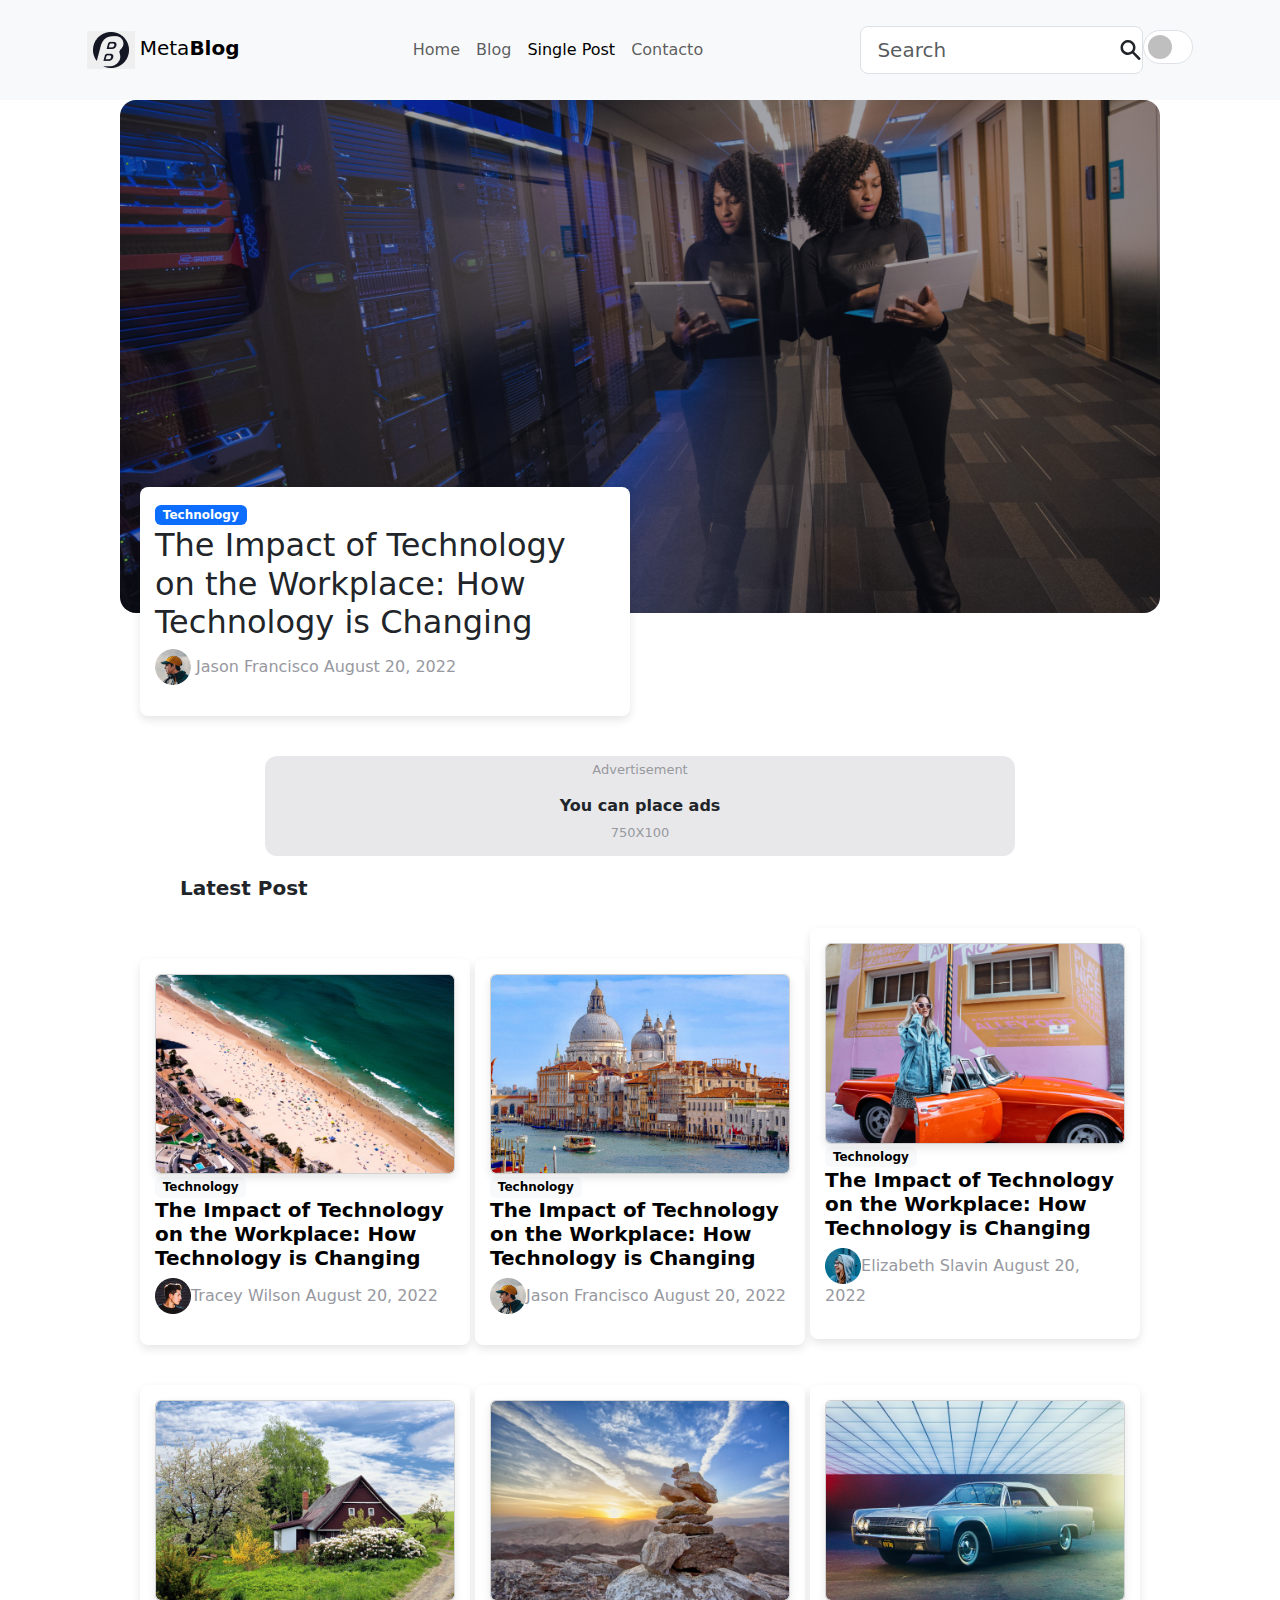
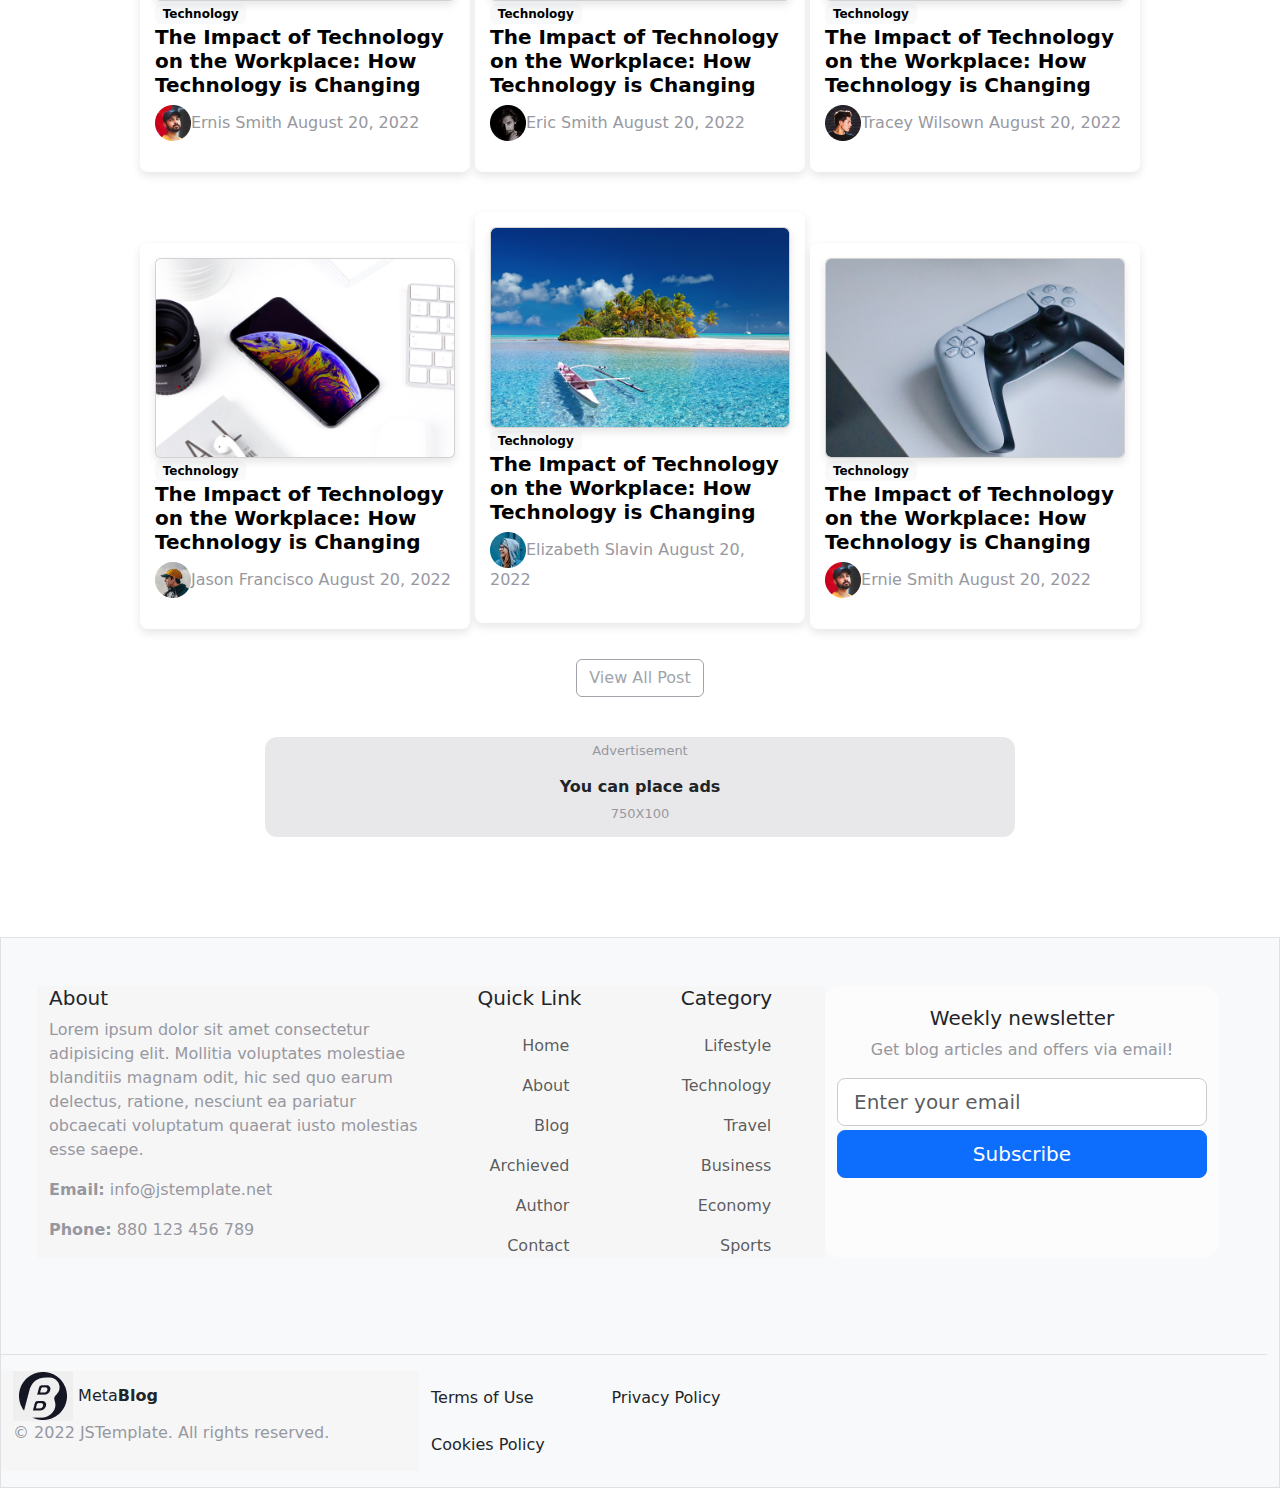
<file: index.html>
<!DOCTYPE html>
<html lang="es">
<head>
    <meta charset="UTF-8">
    <meta name="viewport" content="width=device-width, initial-scale=1.0">
    <link rel="stylesheet" href="css/styles.css">
    <link rel="stylesheet" href="https://cdn.jsdelivr.net/npm/bootstrap@5.3.3/dist/css/bootstrap.min.css">
    <link href="https://cdn.jsdelivr.net/npm/bootstrap@5.3.3/dist/css/bootstrap.min.css" rel="stylesheet" integrity="sha384-QWTKZyjpPEjISv5WaRU9OFeRpok6YctnYmDr5pNlyT2bRjXh0JMhjY6hW+ALEwIH" crossorigin="anonymous">
    <title>Blog</title>
</head>
<body>
    <header>
        <nav class="navbar navbar-expand-lg bg-body-tertiary">
            <div class="container-fluid d-flex justify-content-around">
                <div>
                    <button class="border border-0">
                        <img src="img/Union.png" alt="">
                    </button>
                    <a class="navbar-brand" href="#">Meta<strong>Blog</strong></a>
                </div>
                <div class="navbar-nav">
                    <a class="nav-link"  href="#">Home</a>
                    <a class="nav-link" href="author_page.html">Blog</a>
                    <a class="nav-link active" aria-current="page" href="Single_post.html">Single Post</a>
                    <a class="nav-link" href="contacte.html">Contacto</a>
                </div>
                <div class="d-flex flex-row">
                    <div>
                        <form class="d-flex" role="search">
                            <div class="search-input position-relative">
                                <input type="search" class="form-control form-control-lg" placeholder="Search">
                                <svg xmlns="http://www.w3.org/2000/svg" class="position-absolute top-50 end-0 translate-middle-y search-icon" width="25" height="25" viewBox="0 0 20 20" fill="currentColor">
                                    <path fill-rule="evenodd" d="M8 4a4 4 0 100 8 4 4 0 000-8zM2 8a6 6 0 1110.89 3.476l4.817 4.817a1 1 0 01-1.414 1.414l-4.816-4.816A6 6 0 012 8z" clip-rule="evenodd" />
                                </svg>
                            </div>
                        </form>
                    </div>
                    <div class="form-check form-switch">
                        <input class="form-check-input px-4 py-3" type="checkbox" role="switch" id="flexSwitchCheckDefault">
                    </div>
                </div>
            </div>
        </nav>
    </header>
    <main>
        <div>
            <div>
                <img class="rounded-4 img-fluid mb-4" src="img/Image.png" alt="imagen" class="Imagen">
            </div>
        <div class="conateier">
            <div>
                <span class="badge text-bg-primary">Technology</span>
            </div>
            <h2>The Impact of Technology on 
                the Workplace: How 
                Technology is Changing
            </h2>
            <div>
                <p><img src="img/Image (1).png" alt="" class="imagen"> Jason Francisco  August 20, 2022</p>
            </div>
        </div>
        <div class="advertisment">
            <p>Advertisement</p>
            <h6><strong>You can place ads</strong></h6>
            <p>750X100</p>
        </div>
        <div class="posts">
            <div class="Latest_post">
                <h5><strong>Latest Post</strong></h5>
            </div>
            <div class="primera_serie_de_posts">
                <div class="post">
                    <div>
                        <img src="img/Rectangle 38.png" alt="" class="card">
                    </div>
                    <div class="color_span">
                        <span class="badge text-bg-light">Technology</span>
                    </div>
                    <div>
                        <h5><strong>The Impact of Technology on the Workplace: How Technology is Changing</strong></h5>
                    </div>
                    <div>
                        <p><img src="img/Image (2).png" alt="">Tracey Wilson August 20, 2022</p>
                    </div>
                </div>
                <div class="post">
                    <div>
                        <img src="img/Rectangle 38 (1).png" alt="" class="card">
                    </div>
                    <div class="color_span">
                        <span class="badge text-bg-light">Technology</span>
                    </div>
                    <div>
                        <h5><strong>The Impact of Technology on the Workplace: How Technology is Changing</strong></h5>
                    </div>
                    <div>
                        <p><img src="img/Image (1).png" alt="">Jason Francisco  August 20, 2022</p>
                    </div>
                </div>
                <div class="post">
                    <div>
                        <img src="img/Rectangle 38 (2).png" alt="" class="card">
                    </div>
                    <div class="color_span">
                        <span class="badge text-bg-light">Technology</span>
                    </div>
                    <div>
                        <h5><strong>The Impact of Technology on the Workplace: How Technology is Changing</strong></h5>
                    </div>
                    <div>
                        <p><img src="img/Image (3).png" alt="">Elizabeth Slavin  August 20, 2022</p>
                    </div>
                </div>
            </div>
            <div class="segunda_serie_de_posts">
                <div class="post">
                    <div>
                        <img src="img/Rectangle 38 (3).png" alt="" class="card">
                    </div>
                    <div class="color_span">
                        <span class="badge text-bg-light">Technology</span>
                    </div>
                    <div>
                        <h5><strong>The Impact of Technology on the Workplace: How Technology is Changing</strong></h5>
                    </div>
                    <div>
                        <p><img src="img/Image (4).png" alt="">Ernis Smith  August 20, 2022</p>
                    </div>
                </div>
                <div class="post">
                    <div>
                        <img src="img/Rectangle 38 (4).png" alt="" class="card">
                    </div>
                    <div class="color_span">
                        <span class="badge text-bg-light">Technology</span>
                    </div>
                    <div>
                        <h5><strong>The Impact of Technology on the Workplace: How Technology is Changing</strong></h5>
                    </div>
                    <div>
                        <p><img src="img/Image (5).png" alt="">Eric Smith  August 20, 2022</p>
                    </div>
                </div>
                <div class="post">
                    <div>
                        <img src="img/Rectangle 38 (9).png" alt="" class="card">
                    </div>
                    <div class="color_span">
                        <span class="badge text-bg-light">Technology</span>
                    </div>
                    <div>
                        <h5><strong>The Impact of Technology on the Workplace: How Technology is Changing</strong></h5>
                    </div>
                    <div>
                        <p><img src="img/Image (2).png" alt="">Tracey Wilsown  August 20, 2022</p>
                    </div>
                </div>
            <div class="tercera_de_hosts">
                <div class="post">
                    <div>
                        <img src="img/Rectangle 38 (6).png" alt="" class="card">
                    </div>
                    <div class="color_span">
                        <span class="badge text-bg-light">Technology</span>
                    </div>
                    <div>
                        <h5><strong>The Impact of Technology on the Workplace: How Technology is Changing</strong></h5>
                    </div>
                    <div>
                        <p><img src="img/Image (1).png" alt="">Jason Francisco  August 20, 2022</p>
                    </div>
                </div>
                <div class="post">
                    <div>
                        <img src="img/Rectangle 38 (7).png" alt="" class="card">
                    </div>
                    <div class="color_span">
                        <span class="badge text-bg-light">Technology</span>
                    </div>
                    <div>
                        <h5><strong>The Impact of Technology on the Workplace: How Technology is Changing</strong></h5>
                    </div>
                    <div>
                        <p><img src="img/Image (3).png" alt="">Elizabeth Slavin  August 20, 2022</p>
                    </div>
                </div>
                <div class="post">
                    <div>
                        <img src="img/Rectangle 38 (8).png" alt="" class="card">
                    </div>
                    <div class="color_span">
                        <span class="badge text-bg-light">Technology</span>
                    </div>
                    <div>
                        <h5><strong>The Impact of Technology on the Workplace: How Technology is Changing</strong></h5>
                    </div>
                    <div>
                        <p><img src="img/Image (4).png" alt="">Ernie Smith  August 20, 2022</p>
                    </div>
                </div>
            </div>
        </div>
        <div class="botton_para_ver_los_posts">
            <button type="button" class="btn btn-outline-secondary" disabled>View All Post</button>
        </div>
        <div class="advertisment">
            <p>Advertisement</p>
            <h6><strong>You can place ads</strong></h6>
            <p>750X100</p>
        </div>
    </main>
</body>
<footer class="bg-body-tertiary border">
    <div class="row container-fluid d-flex justify-content-around text-center p-5 mb-5">
        <div class="col-4 text-start">
            <h5>About</h5>
            <p>Lorem ipsum dolor sit amet consectetur adipisicing elit. Mollitia voluptates molestiae blanditiis magnam odit, hic sed quo earum delectus, ratione, nesciunt ea pariatur obcaecati voluptatum quaerat iusto molestias esse saepe.</p>
            <p><strong>Email:</strong> info@jstemplate.net</p>
            <p><strong>Phone:</strong> 880 123 456 789</p>
        </div>
        <div class="col-2">
            <h5>Quick Link</h5>
            <nav class="navbar justify-content-center">
                <ul class="navbar-nav">
                    <li><a class="nav-link" href="#">Home</a></li>
                    <li><a class="nav-link" href="#">About</a></li>
                    <li><a class="nav-link" href="#">Blog</a></li>
                    <li><a class="nav-link" href="#">Archieved</a></li>
                    <li><a class="nav-link" href="#">Author</a></li>
                    <li><a class="nav-link" href="#">Contact</a></li>
                </ul>
            </nav>
        </div>
        <div class="col-2">
            <h5>Category</h5>
            <nav class="navbar justify-content-center">
                <ul class="navbar-nav">
                    <li><a class="nav-link" href="#">Lifestyle</a></li>
                    <li><a class="nav-link" href="#">Technology</a></li>
                    <li><a class="nav-link" href="#">Travel</a></li>
                    <li><a class="nav-link" href="#">Business</a></li>
                    <li><a class="nav-link" href="#">Economy</a></li>
                    <li><a class="nav-link" href="#">Sports</a></li>
                </ul>
            </nav>
        </div>
        <div class="col-4 container bg-light-subtle rounded-4">
            <h5>Weekly newsletter</h5>
            <p>Get blog articles and offers via email!</p>
            <form>
                <div class="input-group input-group-lg mb-1">
                    <input type="email" class="form-control" id="subscribeEmail" placeholder="Enter your email">
                </div>
                <div class="d-grid gap-2">
                    <button type="submit" class="btn btn-primary btn-lg">Subscribe</button>
                </div>
            </form>
        </div>
    </div>
    <div class="row container-fluid  border-top mt-5 py-3">
        <div class="col-4">
            <div>
                <button class="border border-0">
                    <img src="img/Logo2.png" alt="">
                </button>                    
                <a class="navbar-brand" href="#">Meta<strong>Blog</strong></a>
                <p>© 2022 JSTemplate. All rights reserved.</p>
            </div>
        </div>
        <div class="col-3 float-end">
            <nav class="navbar">
                <a href="#" class="nav-link">Terms of Use</a>
                <a href="#" class="nav-link">Privacy Policy</a>
                <a href="#" class="nav-link">Cookies Policy</a>
            </nav>
        </div>
    </div>
</footer>
</body>
<script src="https://cdn.jsdelivr.net/npm/@popperjs/core@2.11.8/dist/umd/popper.min.js" integrity="sha384-I7E8VVD/ismYTF4hNIPjVp/Zjvgyol6VFvRkX/vR+Vc4jQkC+hVqc2pM8ODewa9r" crossorigin="anonymous"></script>
<script src="https://cdn.jsdelivr.net/npm/bootstrap@5.3.3/dist/js/bootstrap.bundle.min.js" integrity="sha384-YvpcrYf0tY3lHB60NNkmXc5s9fDVZLESaAA55NDzOxhy9GkcIdslK1eN7N6jIeHz" crossorigin="anonymous"></script>
</html>
</file>
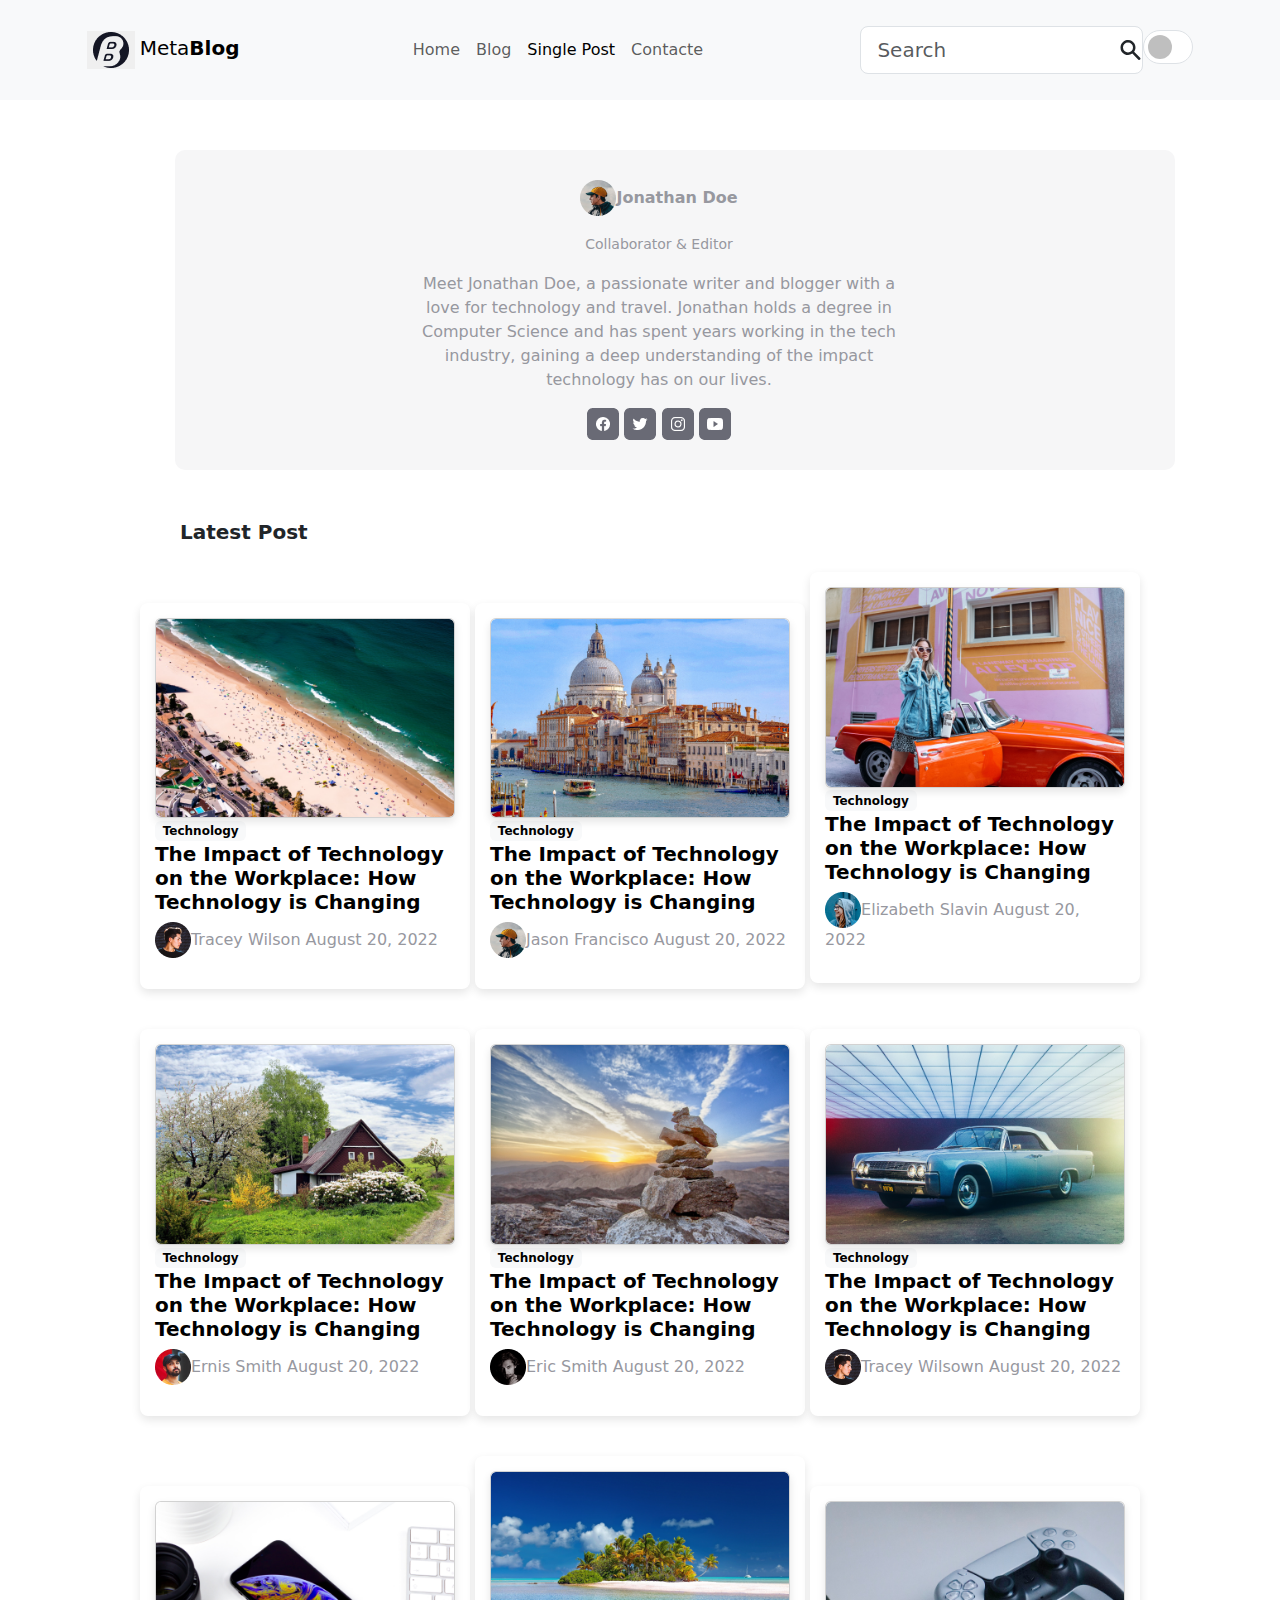
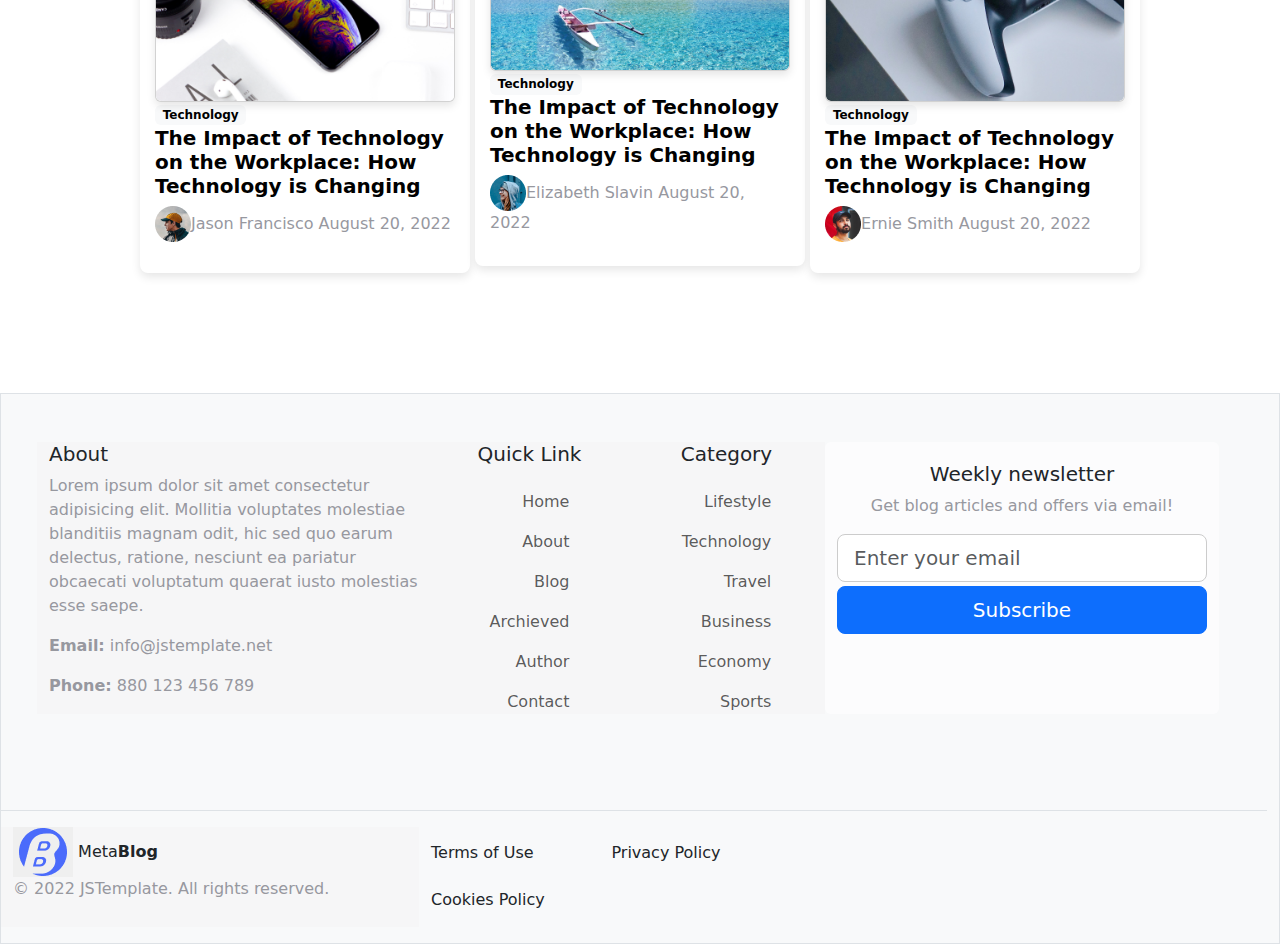
<file: author_page.html>
<!DOCTYPE html>
<html lang="es">
<head>
    <meta charset="UTF-8">
    <meta name="viewport" content="width=device-width, initial-scale=1.0">
    <link rel="stylesheet" href="css/styles.css">
    <link rel="stylesheet" href="https://cdn.jsdelivr.net/npm/bootstrap@5.3.3/dist/css/bootstrap.min.css">
    <link href="https://cdn.jsdelivr.net/npm/bootstrap@5.3.3/dist/css/bootstrap.min.css" rel="stylesheet" integrity="sha384-QWTKZyjpPEjISv5WaRU9OFeRpok6YctnYmDr5pNlyT2bRjXh0JMhjY6hW+ALEwIH" crossorigin="anonymous">
    <title>Author Page</title>    
</head>
<body>
    <nav class="navbar navbar-expand-lg bg-body-tertiary">
        <div class="container-fluid d-flex justify-content-around">
            <div>
                <button class="border border-0">
                    <img src="img/Union.png" alt="">
                </button>
                <a class="navbar-brand" href="#">Meta<strong>Blog</strong></a>
            </div>
            <div class="navbar-nav">
                <a class="nav-link"  href="./index.html">Home</a>
                <a class="nav-link" href="./author_page.html">Blog</a>
                <a class="nav-link active" aria-current="page" href="./Single_post.html">Single Post</a>
                <a class="nav-link" href="./contacte.html">Contacte</a>
            </div>
            <div class="d-flex flex-row">
                <div>
                    <form class="d-flex" role="search">
                        <div class="search-input position-relative">
                            <input type="search" class="form-control form-control-lg" placeholder="Search">
                            <svg xmlns="http://www.w3.org/2000/svg" class="position-absolute top-50 end-0 translate-middle-y search-icon" width="25" height="25" viewBox="0 0 20 20" fill="currentColor">
                                <path fill-rule="evenodd" d="M8 4a4 4 0 100 8 4 4 0 000-8zM2 8a6 6 0 1110.89 3.476l4.817 4.817a1 1 0 01-1.414 1.414l-4.816-4.816A6 6 0 012 8z" clip-rule="evenodd" />
                            </svg>
                        </div>
                    </form>
                </div>
                <div class="form-check form-switch">
                    <input class="form-check-input px-4 py-3" type="checkbox" role="switch" id="flexSwitchCheckDefault">
                </div>
            </div>
        </div>
    </nav>
    <header>
        <div class="Doe">
            <div class="Doe-2">
                <p><img src="img/Image (1).png" alt=""><strong>Jonathan Doe</strong></p>
                <p><small>Collaborator & Editor</small></p>
            </div>
            <div class="Doe-2">
                <p>Meet Jonathan Doe, a passionate writer and blogger with a love for
                    technology and travel. Jonathan holds a degree in Computer Science and
                    has spent years working in the tech industry, gaining a deep understanding 
                    of the impact technology has on our lives.
                </p>
                <div>
                    <img src="img/a-button.png" alt="">
                    <img src="img/a-button (1).png" alt="">
                    <img src="img/a-button (2).png" alt="">
                    <img src="img/a-button (3).png" alt="">
                </div>
            </div>
        </div>
    </header>
    <main>
        <div class="posts">
            <div class="Latest_post">
                <h5><strong>Latest Post</strong></h5>
            </div>
            <div class="primera_serie_de_posts">
                <div class="post">
                    <div>
                        <img src="img/Rectangle 38.png" alt="" class="card">
                    </div>
                    <div class="color_span">
                        <span class="badge text-bg-light">Technology</span>
                    </div>
                    <div>
                        <h5><strong>The Impact of Technology on the Workplace: How Technology is Changing</strong></h5>
                    </div>
                    <div>
                        <p><img src="img/Image (2).png" alt="">Tracey Wilson August 20, 2022</p>
                    </div>
                </div>
                <div class="post">
                    <div>
                        <img src="img/Rectangle 38 (1).png" alt="" class="card">
                    </div>
                    <div class="color_span">
                        <span class="badge text-bg-light">Technology</span>
                    </div>
                    <div>
                        <h5><strong>The Impact of Technology on the Workplace: How Technology is Changing</strong></h5>
                    </div>
                    <div>
                        <p><img src="img/Image (1).png" alt="">Jason Francisco  August 20, 2022</p>
                    </div>
                </div>
                <div class="post">
                    <div>
                        <img src="img/Rectangle 38 (2).png" alt="" class="card">
                    </div>
                    <div class="color_span">
                        <span class="badge text-bg-light">Technology</span>
                    </div>
                    <div>
                        <h5><strong>The Impact of Technology on the Workplace: How Technology is Changing</strong></h5>
                    </div>
                    <div>
                        <p><img src="img/Image (3).png" alt="">Elizabeth Slavin  August 20, 2022</p>
                    </div>
                </div>
            </div>
            <div class="segunda_serie_de_posts">
                <div class="post">
                    <div>
                        <img src="img/Rectangle 38 (3).png" alt="" class="card">
                    </div>
                    <div class="color_span">
                        <span class="badge text-bg-light">Technology</span>
                    </div>
                    <div>
                        <h5><strong>The Impact of Technology on the Workplace: How Technology is Changing</strong></h5>
                    </div>
                    <div>
                        <p><img src="img/Image (4).png" alt="">Ernis Smith  August 20, 2022</p>
                    </div>
                </div>
                <div class="post">
                    <div>
                        <img src="img/Rectangle 38 (4).png" alt="" class="card">
                    </div>
                    <div class="color_span">
                        <span class="badge text-bg-light">Technology</span>
                    </div>
                    <div>
                        <h5><strong>The Impact of Technology on the Workplace: How Technology is Changing</strong></h5>
                    </div>
                    <div>
                        <p><img src="img/Image (5).png" alt="">Eric Smith  August 20, 2022</p>
                    </div>
                </div>
                <div class="post">
                    <div>
                        <img src="img/Rectangle 38 (9).png" alt="" class="card">
                    </div>
                    <div class="color_span">
                        <span class="badge text-bg-light">Technology</span>
                    </div>
                    <div>
                        <h5><strong>The Impact of Technology on the Workplace: How Technology is Changing</strong></h5>
                    </div>
                    <div>
                        <p><img src="img/Image (2).png" alt="">Tracey Wilsown  August 20, 2022</p>
                    </div>
                </div>
            <div class="tercera_de_hosts">
                <div class="post">
                    <div>
                        <img src="img/Rectangle 38 (6).png" alt="" class="card">
                    </div>
                    <div class="color_span">
                        <span class="badge text-bg-light">Technology</span>
                    </div>
                    <div>
                        <h5><strong>The Impact of Technology on the Workplace: How Technology is Changing</strong></h5>
                    </div>
                    <div>
                        <p><img src="img/Image (1).png" alt="">Jason Francisco  August 20, 2022</p>
                    </div>
                </div>
                <div class="post">
                    <div>
                        <img src="img/Rectangle 38 (7).png" alt="" class="card">
                    </div>
                    <div class="color_span">
                        <span class="badge text-bg-light">Technology</span>
                    </div>
                    <div>
                        <h5><strong>The Impact of Technology on the Workplace: How Technology is Changing</strong></h5>
                    </div>
                    <div>
                        <p><img src="img/Image (3).png" alt="">Elizabeth Slavin  August 20, 2022</p>
                    </div>
                </div>
                <div class="post">
                    <div>
                        <img src="img/Rectangle 38 (8).png" alt="" class="card">
                    </div>
                    <div class="color_span">
                        <span class="badge text-bg-light">Technology</span>
                    </div>
                    <div>
                        <h5><strong>The Impact of Technology on the Workplace: How Technology is Changing</strong></h5>
                    </div>
                    <div>
                        <p><img src="img/Image (4).png" alt="">Ernie Smith  August 20, 2022</p>
                    </div>
                </div>
            </div>
        </div>
    </main>
    <footer class="bg-body-tertiary border">
        <div class="row container-fluid d-flex justify-content-around text-center p-5 mb-5">
            <div class="col-4 text-start">
                <h5>About</h5>
                <p>Lorem ipsum dolor sit amet consectetur adipisicing elit. Mollitia voluptates molestiae blanditiis magnam odit, hic sed quo earum delectus, ratione, nesciunt ea pariatur obcaecati voluptatum quaerat iusto molestias esse saepe.</p>
                <p><strong>Email:</strong> info@jstemplate.net</p>
                <p><strong>Phone:</strong> 880 123 456 789</p>
            </div>
            <div class="col-2">
                <h5>Quick Link</h5>
                <nav class="navbar justify-content-center">
                    <ul class="navbar-nav">
                        <li><a class="nav-link" href="#">Home</a></li>
                        <li><a class="nav-link" href="#">About</a></li>
                        <li><a class="nav-link" href="#">Blog</a></li>
                        <li><a class="nav-link" href="#">Archieved</a></li>
                        <li><a class="nav-link" href="#">Author</a></li>
                        <li><a class="nav-link" href="#">Contact</a></li>
                    </ul>
                </nav>
            </div>
            <div class="col-2">
                <h5>Category</h5>
                <nav class="navbar justify-content-center">
                    <ul class="navbar-nav">
                        <li><a class="nav-link" href="#">Lifestyle</a></li>
                        <li><a class="nav-link" href="#">Technology</a></li>
                        <li><a class="nav-link" href="#">Travel</a></li>
                        <li><a class="nav-link" href="#">Business</a></li>
                        <li><a class="nav-link" href="#">Economy</a></li>
                        <li><a class="nav-link" href="#">Sports</a></li>
                    </ul>
                </nav>
            </div>
            <div class="col-4 container bg-light-subtle rounded">
                <h5>Weekly newsletter</h5>
                <p>Get blog articles and offers via email!</p>
                <form>
                    <div class="input-group input-group-lg mb-1">
                        <input type="email" class="form-control" id="subscribeEmail" placeholder="Enter your email">
                    </div>
                    <div class="d-grid gap-2">
                        <button type="submit" class="btn btn-primary btn-lg">Subscribe</button>
                    </div>
                </form>
            </div>
        </div>
        <div class="row container-fluid  border-top mt-5 py-3">
            <div class="col-4">
                <div>
                    <button class="border border-0">
                        <img src="img/Logo.png" alt="">
                    </button>                    
                    <a class="navbar-brand" href="#">Meta<strong>Blog</strong></a>
                    <p>© 2022 JSTemplate. All rights reserved.</p>
                </div>
            </div>
            <div class="col-3 float-end">
                <nav class="navbar">
                    <a href="#" class="nav-link">Terms of Use</a>
                    <a href="#" class="nav-link">Privacy Policy</a>
                    <a href="#" class="nav-link">Cookies Policy</a>
                </nav>
            </div>
        </div>
    </footer>
</body>
</html>
</file>
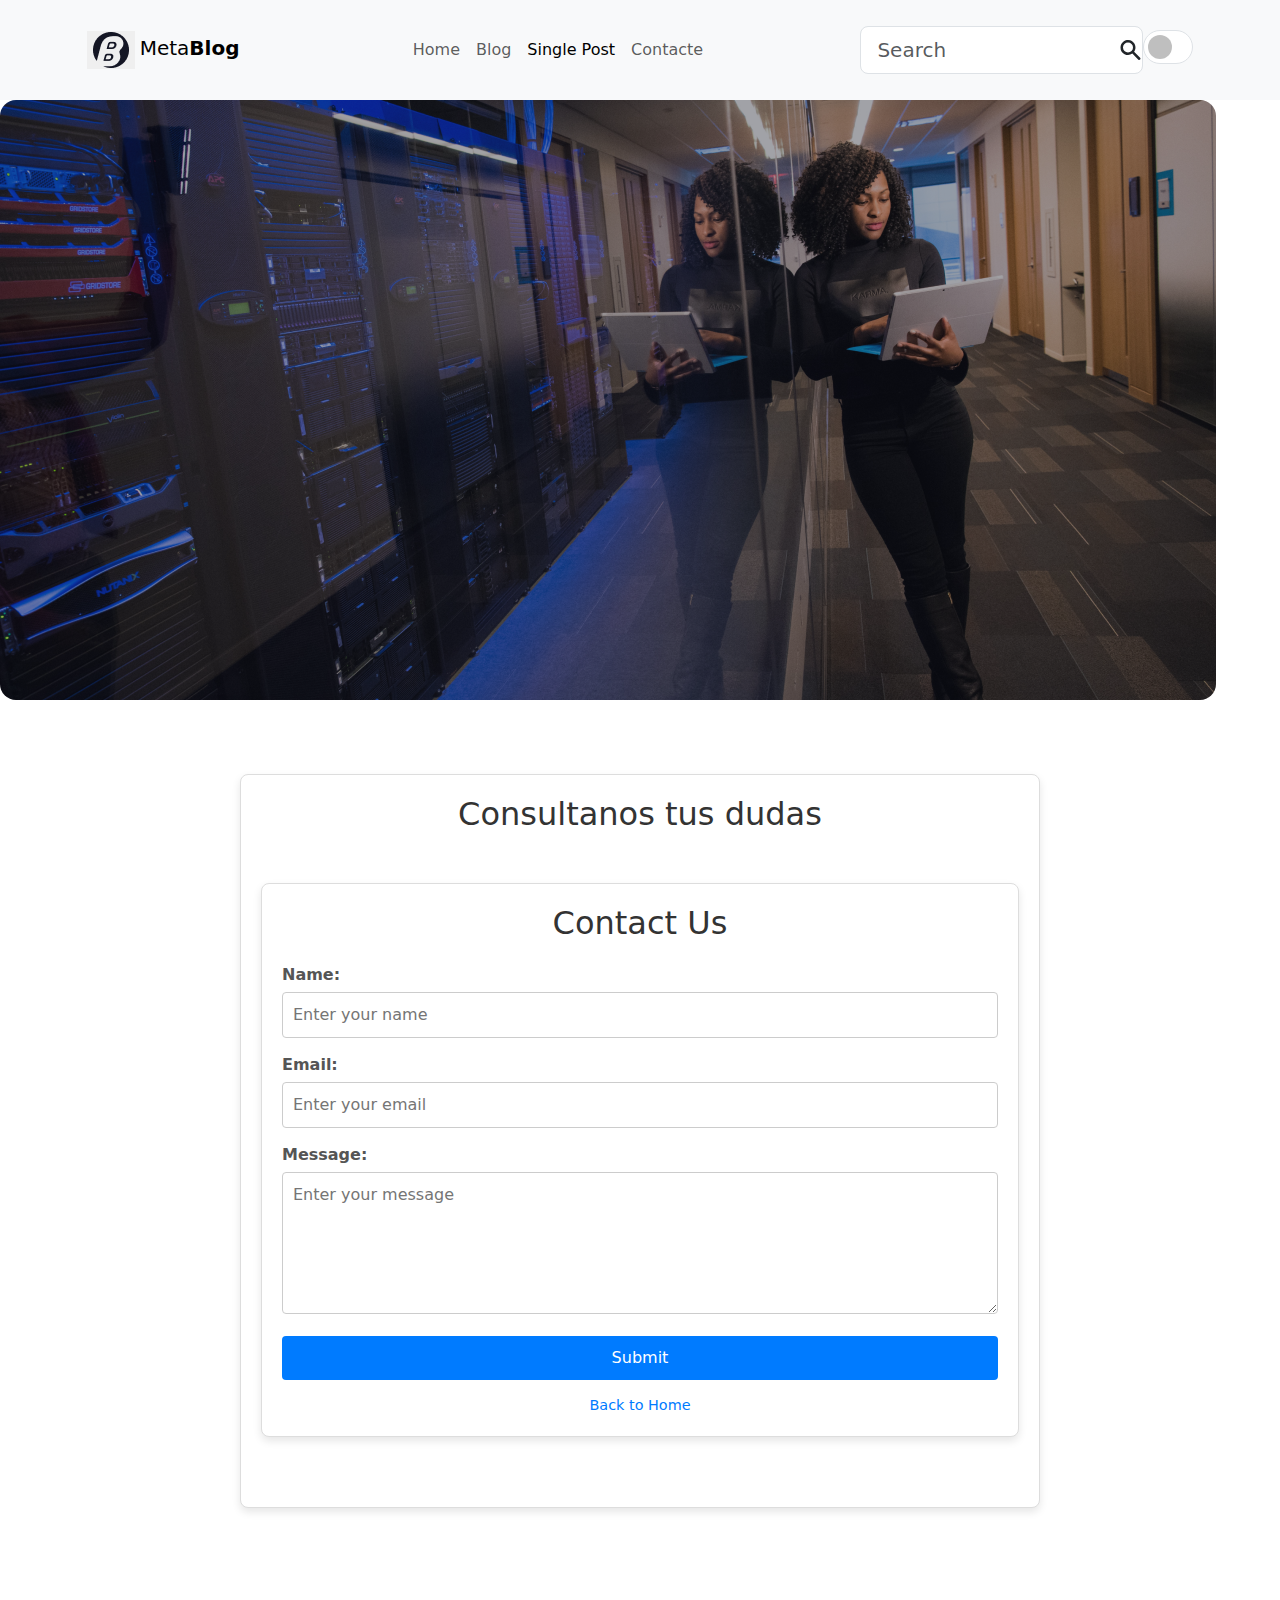
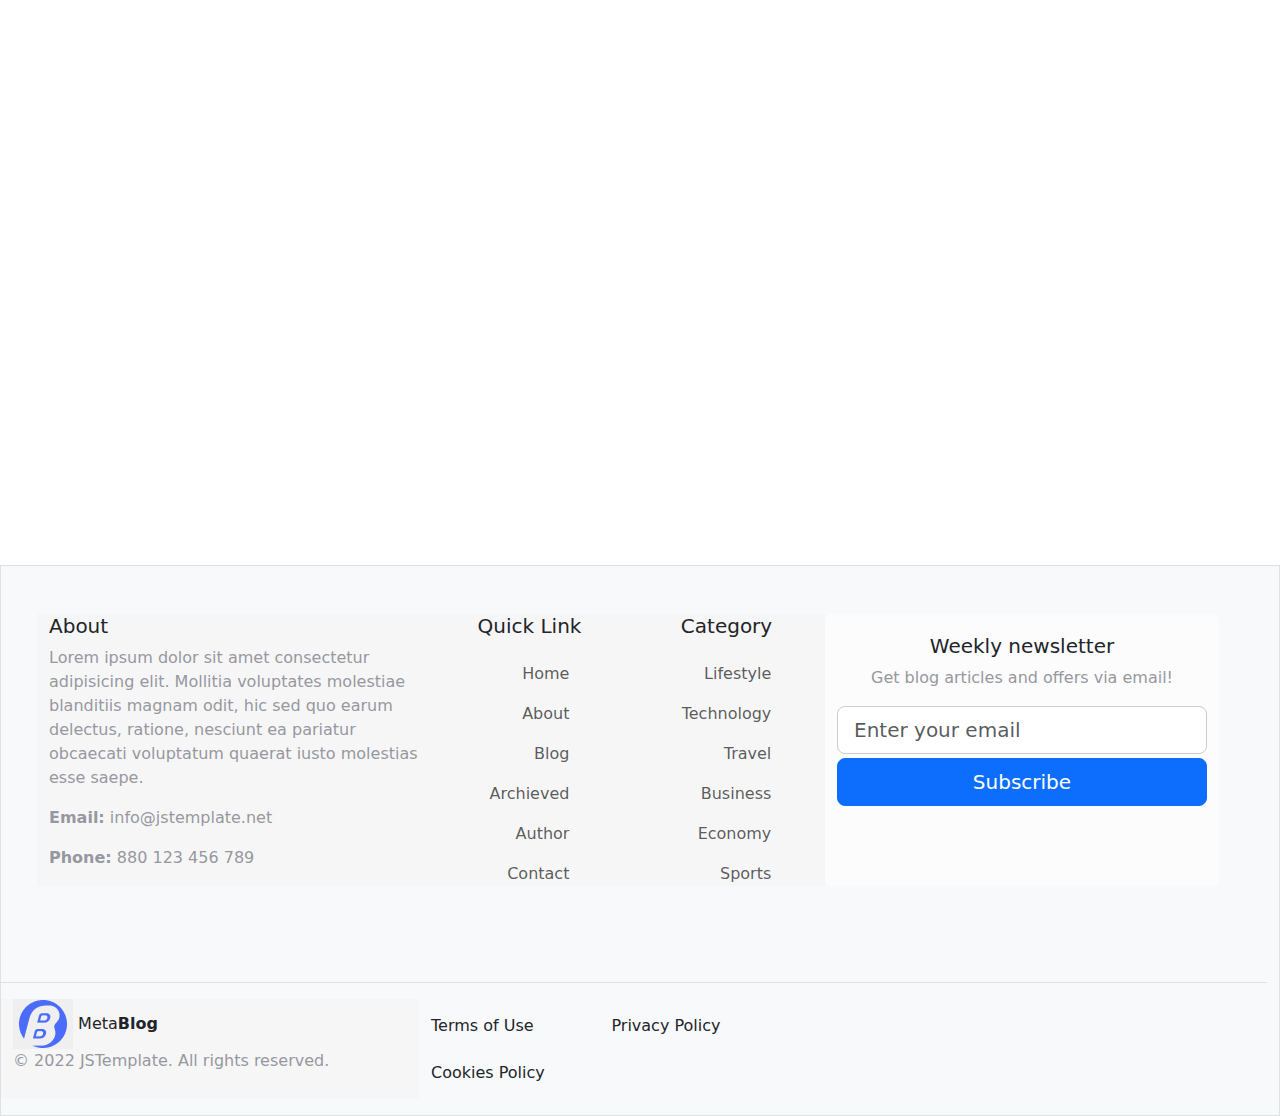
<file: contacte.html>
<!DOCTYPE html>
<html lang="en">
<head>
    <meta charset="UTF-8">
    <meta name="viewport" content="width=device-width, initial-scale=1.0">
    <link rel="stylesheet" href="css/styles.css">
    <link rel="stylesheet" href="https://cdn.jsdelivr.net/npm/bootstrap@5.3.3/dist/css/bootstrap.min.css">
    <link href="https://cdn.jsdelivr.net/npm/bootstrap@5.3.3/dist/css/bootstrap.min.css" rel="stylesheet" integrity="sha384-QWTKZyjpPEjISv5WaRU9OFeRpok6YctnYmDr5pNlyT2bRjXh0JMhjY6hW+ALEwIH" crossorigin="anonymous">
    <title>Contacte</title>
</head>
<nav class="navbar navbar-expand-lg bg-body-tertiary">
    <div class="container-fluid d-flex justify-content-around">
        <div>
            <button class="border border-0">
                <img src="img/Union.png" alt="">
            </button>
            <a class="navbar-brand" href="#">Meta<strong>Blog</strong></a>
        </div>
        <div class="navbar-nav">
            <a class="nav-link"  href="./index.html">Home</a>
            <a class="nav-link" href="./author_page.html">Blog</a>
            <a class="nav-link active" aria-current="page" href="./Single_post.html">Single Post</a>
            <a class="nav-link" href="./contacte.html">Contacte</a>
        </div>
        <div class="d-flex flex-row">
            <div>
                <form class="d-flex" role="search">
                    <div class="search-input position-relative">
                        <input type="search" class="form-control form-control-lg" placeholder="Search">
                        <svg xmlns="http://www.w3.org/2000/svg" class="position-absolute top-50 end-0 translate-middle-y search-icon" width="25" height="25" viewBox="0 0 20 20" fill="currentColor">
                            <path fill-rule="evenodd" d="M8 4a4 4 0 100 8 4 4 0 000-8zM2 8a6 6 0 1110.89 3.476l4.817 4.817a1 1 0 01-1.414 1.414l-4.816-4.816A6 6 0 012 8z" clip-rule="evenodd" />
                        </svg>
                    </div>
                </form>
            </div>
            <div class="form-check form-switch">
                <input class="form-check-input px-4 py-3" type="checkbox" role="switch" id="flexSwitchCheckDefault">
            </div>
        </div>
    </div>
</nav>
<body>
    <img class="rounded-4 img-fluid mb-4" src="img/Image.png" alt="imagen" class="Imagen">
    <div class="form-container">
        <h2>Consultanos tus dudas</h2>
        <div class="form-container">
            <h2>Contact Us</h2>
            <form action="#" method="post">
                <div class="form-group">
                    <label for="name">Name:</label>
                    <input type="text" id="name" name="name" placeholder="Enter your name" required>
                </div>
                <div class="form-group">
                    <label for="email">Email:</label>
                    <input type="email" id="email" name="email" placeholder="Enter your email" required>
                </div>
                <div class="form-group">
                    <label for="message">Message:</label>
                    <textarea id="message" name="message" rows="5" placeholder="Enter your message" required></textarea>
                </div>
                <button type="submit" class="btn-submit">Submit</button>
            </form>
            <a href="/" class="back-link">Back to Home</a>
        </div>
    </div>
    <div class="mapa">
        <iframe src="https://www.google.com/maps/embed?pb=!1m18!1m12!1m3!1d3074.1586716387656!2d2.6867547115867714!3d39.60110797146384!2m3!1f0!2f0!3f0!3m2!1i1024!2i768!4f13.1!3m3!1m2!1s0x1297935d441c9571%3A0xa01dc49e4565742f!2sEs%20Liceu!5e0!3m2!1sca!2ses!4v1737103493777!5m2!1sca!2ses" width="1300" height="600" style="border:0;" allowfullscreen="" loading="lazy" referrerpolicy="no-referrer-when-downgrade"></iframe>    </div>
</body>
<footer class="bg-body-tertiary border">
    <div class="row container-fluid d-flex justify-content-around text-center p-5 mb-5">
        <div class="col-4 text-start">
            <h5>About</h5>
            <p>Lorem ipsum dolor sit amet consectetur adipisicing elit. Mollitia voluptates molestiae blanditiis magnam odit, hic sed quo earum delectus, ratione, nesciunt ea pariatur obcaecati voluptatum quaerat iusto molestias esse saepe.</p>
            <p><strong>Email:</strong> info@jstemplate.net</p>
            <p><strong>Phone:</strong> 880 123 456 789</p>
        </div>
        <div class="col-2">
            <h5>Quick Link</h5>
            <nav class="navbar justify-content-center">
                <ul class="navbar-nav">
                    <li><a class="nav-link" href="#">Home</a></li>
                    <li><a class="nav-link" href="#">About</a></li>
                    <li><a class="nav-link" href="#">Blog</a></li>
                    <li><a class="nav-link" href="#">Archieved</a></li>
                    <li><a class="nav-link" href="#">Author</a></li>
                    <li><a class="nav-link" href="#">Contact</a></li>
                </ul>
            </nav>
        </div>
        <div class="col-2">
            <h5>Category</h5>
            <nav class="navbar justify-content-center">
                <ul class="navbar-nav">
                    <li><a class="nav-link" href="#">Lifestyle</a></li>
                    <li><a class="nav-link" href="#">Technology</a></li>
                    <li><a class="nav-link" href="#">Travel</a></li>
                    <li><a class="nav-link" href="#">Business</a></li>
                    <li><a class="nav-link" href="#">Economy</a></li>
                    <li><a class="nav-link" href="#">Sports</a></li>
                </ul>
            </nav>
        </div>
        <div class="col-4 container bg-light-subtle rounded">
            <h5>Weekly newsletter</h5>
            <p>Get blog articles and offers via email!</p>
            <form>
                <div class="input-group input-group-lg mb-1">
                    <input type="email" class="form-control" id="subscribeEmail" placeholder="Enter your email">
                </div>
                <div class="d-grid gap-2">
                    <button type="submit" class="btn btn-primary btn-lg">Subscribe</button>
                </div>
            </form>
        </div>
    </div>
    <div class="row container-fluid  border-top mt-5 py-3">
        <div class="col-4">
            <div>
                <button class="border border-0">
                    <img src="img/Logo.png" alt="">
                </button>                    
                <a class="navbar-brand" href="#">Meta<strong>Blog</strong></a>
                <p>© 2022 JSTemplate. All rights reserved.</p>
            </div>
        </div>
        <div class="col-3 float-end">
            <nav class="navbar">
                <a href="#" class="nav-link">Terms of Use</a>
                <a href="#" class="nav-link">Privacy Policy</a>
                <a href="#" class="nav-link">Cookies Policy</a>
            </nav>
        </div>
    </div>
</footer>
</html>
</file>
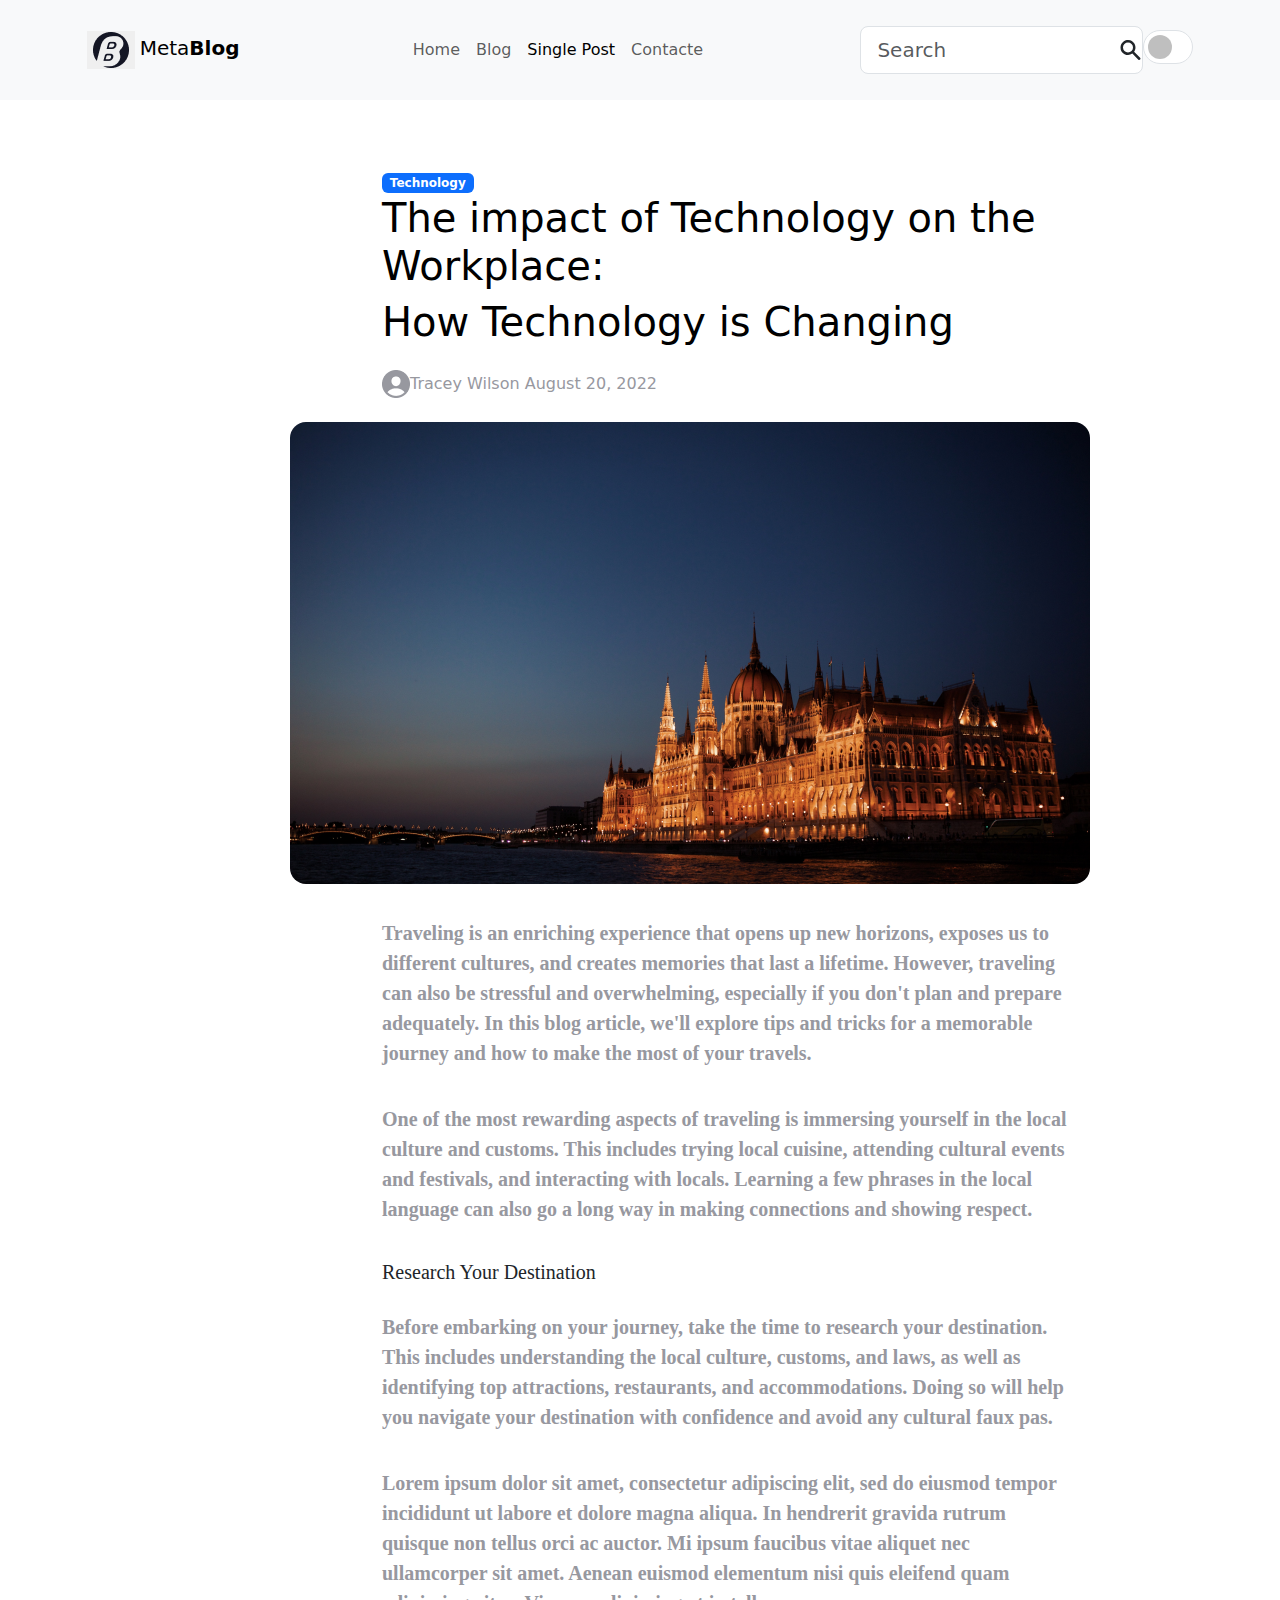
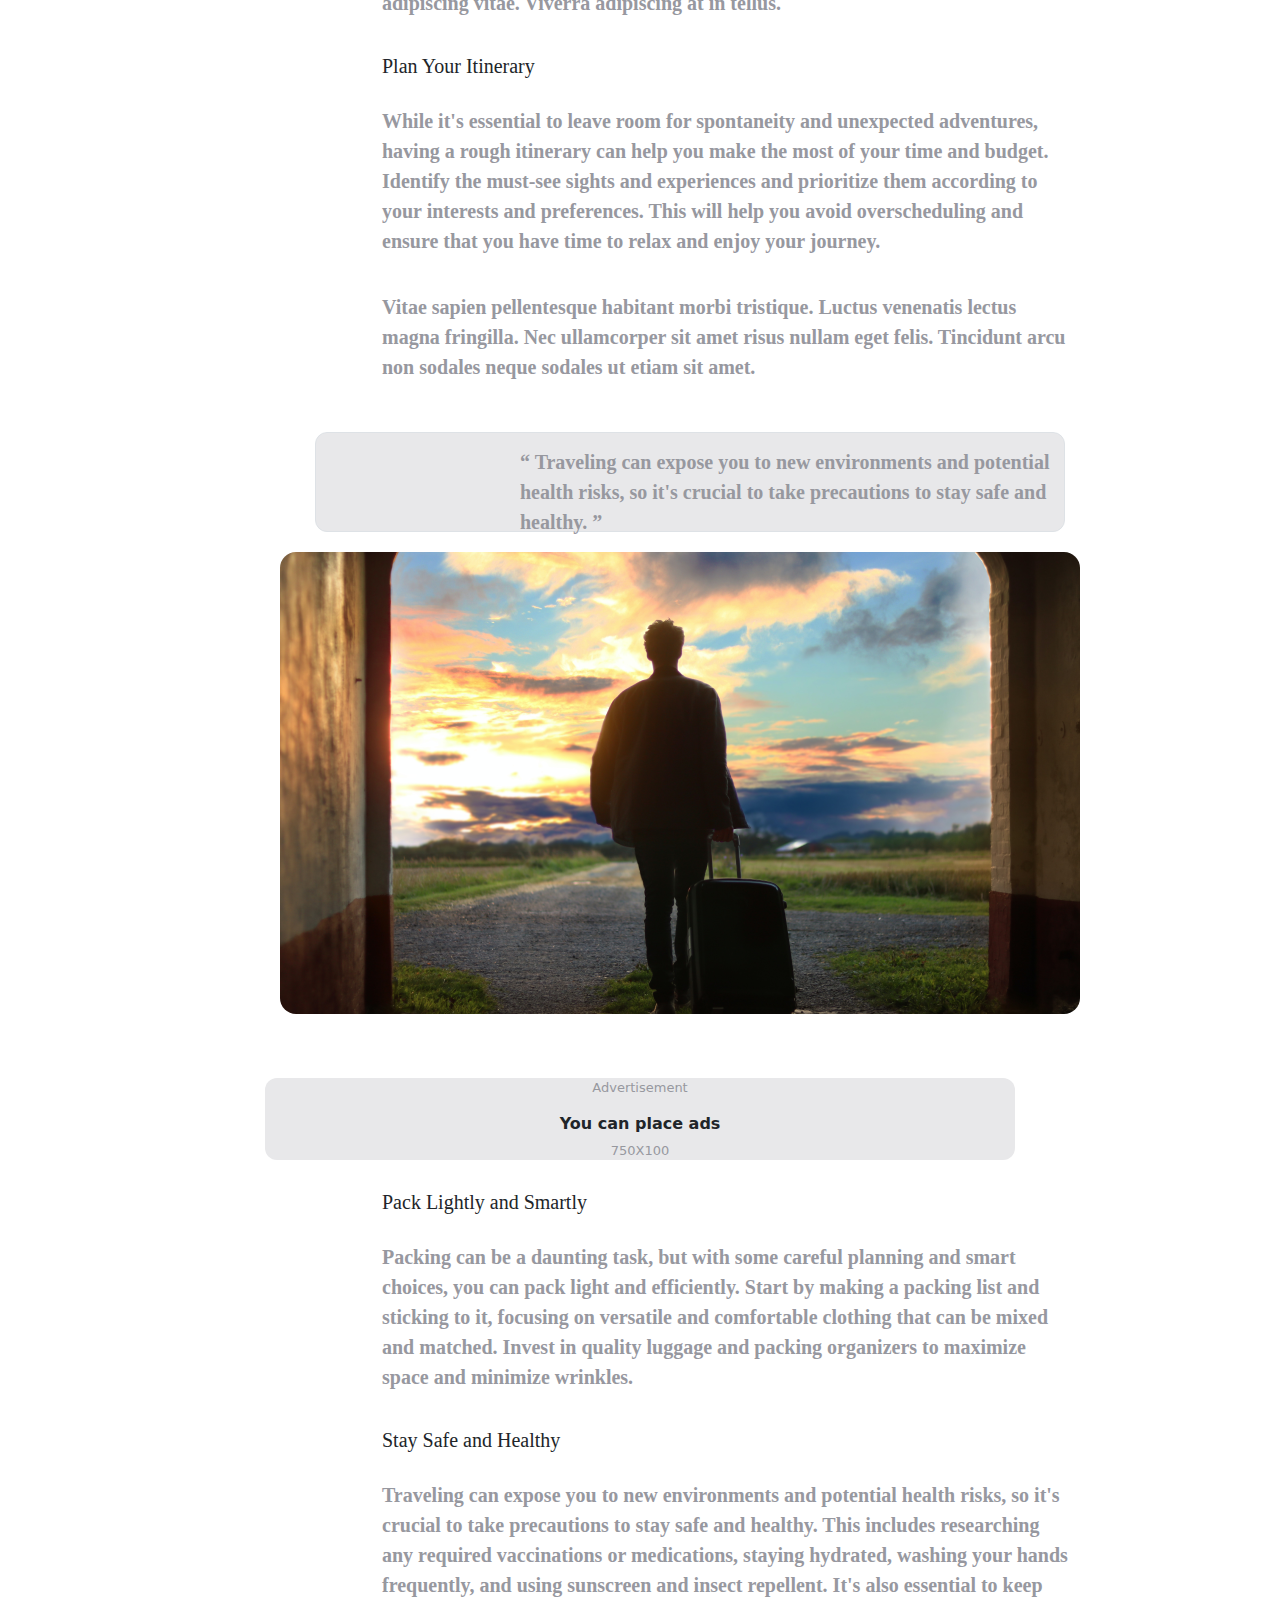
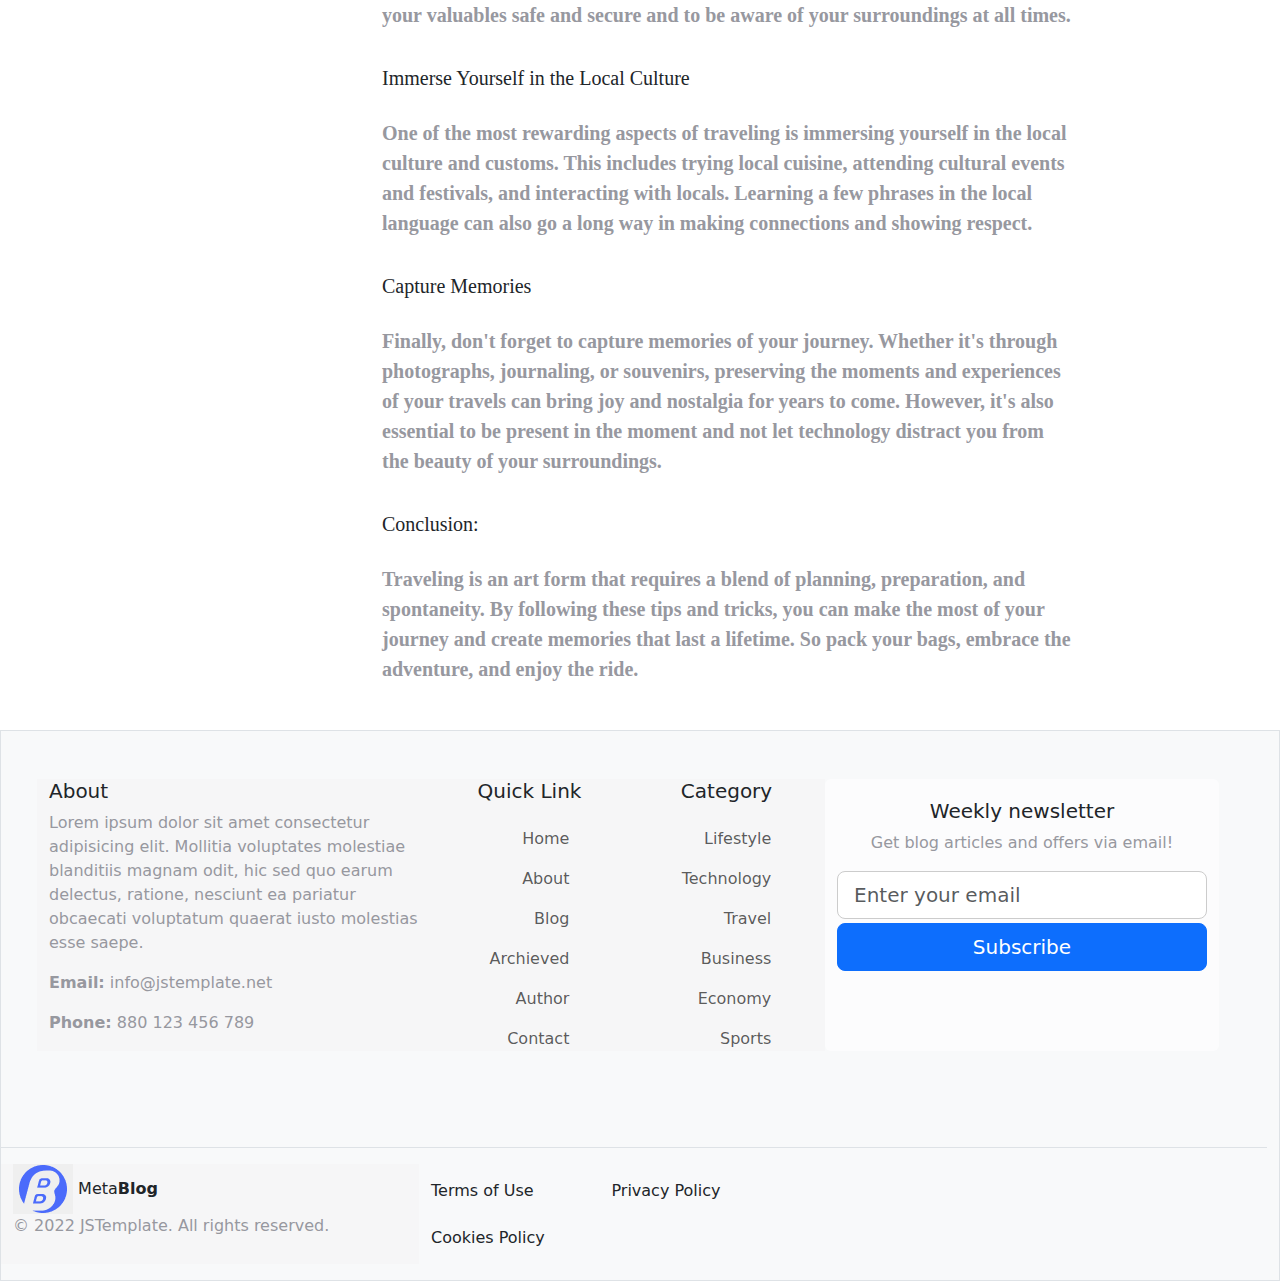
<file: Single_post.html>
<!DOCTYPE html>
<html lang="es">
<head>
    <meta charset="UTF-8">
    <meta name="viewport" content="width=device-width, initial-scale=1.0">
    <link rel="stylesheet" href="css/styles.css">
    <link rel="stylesheet" href="https://cdn.jsdelivr.net/npm/bootstrap@5.3.3/dist/css/bootstrap.min.css">
    <link href="https://cdn.jsdelivr.net/npm/bootstrap@5.3.3/dist/css/bootstrap.min.css" rel="stylesheet" integrity="sha384-QWTKZyjpPEjISv5WaRU9OFeRpok6YctnYmDr5pNlyT2bRjXh0JMhjY6hW+ALEwIH" crossorigin="anonymous">
    <title>Noticia</title>
</head>

<body>
    <header>
        <nav class="navbar navbar-expand-lg bg-body-tertiary">
            <div class="container-fluid d-flex justify-content-around">
                <div>
                    <button class="border border-0">
                        <img src="img/Union.png" alt="">
                    </button>
                    <a class="navbar-brand" href="#">Meta<strong>Blog</strong></a>
                </div>
                <div class="navbar-nav">
                    <a class="nav-link"  href="./index.html">Home</a>
                    <a class="nav-link" href="./author_page.html">Blog</a>
                    <a class="nav-link active" aria-current="page" href="./Single_post.html">Single Post</a>
                    <a class="nav-link" href="./contacte.html">Contacte</a>
                </div>
                <div class="d-flex flex-row">
                    <div>
                        <form class="d-flex" role="search">
                            <div class="search-input position-relative">
                                <input type="search" class="form-control form-control-lg" placeholder="Search">
                                <svg xmlns="http://www.w3.org/2000/svg" class="position-absolute top-50 end-0 translate-middle-y search-icon" width="25" height="25" viewBox="0 0 20 20" fill="currentColor">
                                    <path fill-rule="evenodd" d="M8 4a4 4 0 100 8 4 4 0 000-8zM2 8a6 6 0 1110.89 3.476l4.817 4.817a1 1 0 01-1.414 1.414l-4.816-4.816A6 6 0 012 8z" clip-rule="evenodd" />
                                </svg>
                            </div>
                        </form>
                    </div>
                    <div class="form-check form-switch">
                        <input class="form-check-input px-4 py-3" type="checkbox" role="switch" id="flexSwitchCheckDefault">
                    </div>
                </div>
            </div>
        </nav>
    </header>
    <main class="container">
        <div class="titulo">
            <div>
                <span class="badge text-bg-primary">Technology</span>
            </div>
            <h1>The impact of Technology on the Workplace:</h1>
            <h1>How Technology is Changing</h1>
            <div class="my-4">
                <p class="tracey"><img src="img/Image (6).png" alt="">Tracey Wilson August 20, 2022</p>
            </div>
        </div>
        <div class="single_post">
            <img class="rounded-4 img-fluid mb-4" src="./img/Church.jpeg" alt="">
            <div class="text_single_post">
                <p>Traveling is an enriching experience that opens up new horizons, exposes us to different cultures, and creates memories that last a lifetime. However, traveling can also be stressful and overwhelming, especially if you don't plan and prepare adequately. In this blog article, we'll explore tips and tricks for a memorable journey and how to make the most of your travels.</p>
                <p>One of the most rewarding aspects of traveling is immersing yourself in the local culture and customs. This includes trying local cuisine, attending cultural events and festivals, and interacting with locals. Learning a few phrases in the local language can also go a long way in making connections and showing respect.</p>
            </div>
            <h5>Research Your Destination</h5>
            <p>Before embarking on your journey, take the time to research your destination. This includes understanding the local culture, customs, and laws, as well as identifying top attractions, restaurants, and accommodations. Doing so will help you navigate your destination with confidence and avoid any cultural faux pas.</p>
            <p>Lorem ipsum dolor sit amet, consectetur adipiscing elit, sed do eiusmod tempor incididunt ut labore et dolore magna aliqua. In hendrerit gravida rutrum quisque non tellus orci ac auctor. Mi ipsum faucibus vitae aliquet nec ullamcorper sit amet. Aenean euismod elementum nisi quis eleifend quam adipiscing vitae. Viverra adipiscing at in tellus.</p>
            <h5>Plan Your Itinerary</h5>
            <p>While it's essential to leave room for spontaneity and unexpected adventures, having a rough itinerary can help you make the most of your time and budget. Identify the must-see sights and experiences and prioritize them according to your interests and preferences. This will help you avoid overscheduling and ensure that you have time to relax and enjoy your journey.</p>
            <p>Vitae sapien pellentesque habitant morbi tristique. Luctus venenatis lectus magna fringilla. Nec ullamcorper sit amet risus nullam eget felis. Tincidunt arcu non sodales neque sodales ut etiam sit amet.</p>
            <div class="advertisment border border-black-start">
                <p>“ Traveling can expose you to new environments and potential health risks, so it's crucial to take precautions to stay safe and healthy. ”</p>
            </div>
        </div>
        <div>
            <div class="imagen87">
                <img class="rounded-4 img-fluid mb-4" src="./img/Image (8).png" alt="">
            </div>
                <div class="advertisment_2">
                    <p >Advertisement</p>
                    <h6><strong>You can place ads</strong></h6>
                    <p>750X100</p>
                </div>
        </div>
        <div class="single_post">
            <h5>Pack Lightly and Smartly</h5>
            <p>Packing can be a daunting task, but with some careful planning and smart choices, you can pack light and efficiently. Start by making a packing list and sticking to it, focusing on versatile and comfortable clothing that can be mixed and matched. Invest in quality luggage and packing organizers to maximize space and minimize wrinkles.</p>
            <h5>Stay Safe and Healthy</h5>
            <p>Traveling can expose you to new environments and potential health risks, so it's crucial to take precautions to stay safe and healthy. This includes researching any required vaccinations or medications, staying hydrated, washing your hands frequently, and using sunscreen and insect repellent. It's also essential to keep your valuables safe and secure and to be aware of your surroundings at all times.</p>
            <h5>Immerse Yourself in the Local Culture</h5>
            <p>One of the most rewarding aspects of traveling is immersing yourself in the local culture and customs. This includes trying local cuisine, attending cultural events and festivals, and interacting with locals. Learning a few phrases in the local language can also go a long way in making connections and showing respect.</p>
            <h5>Capture Memories</h5>
            <p>Finally, don't forget to capture memories of your journey. Whether it's through photographs, journaling, or souvenirs, preserving the moments and experiences of your travels can bring joy and nostalgia for years to come. However, it's also essential to be present in the moment and not let technology distract you from the beauty of your surroundings.</p>
            <h5>Conclusion:</h5>
            <p>Traveling is an art form that requires a blend of planning, preparation, and spontaneity. By following these tips and tricks, you can make the most of your journey and create memories that last a lifetime. So pack your bags, embrace the adventure, and enjoy the ride.</p>
        </div>
    </main>
    <footer class="bg-body-tertiary border">
        <div class="row container-fluid d-flex justify-content-around text-center p-5 mb-5">
            <div class="col-4 text-start">
                <h5>About</h5>
                <p>Lorem ipsum dolor sit amet consectetur adipisicing elit. Mollitia voluptates molestiae blanditiis magnam odit, hic sed quo earum delectus, ratione, nesciunt ea pariatur obcaecati voluptatum quaerat iusto molestias esse saepe.</p>
                <p><strong>Email:</strong> info@jstemplate.net</p>
                <p><strong>Phone:</strong> 880 123 456 789</p>
            </div>
            <div class="col-2">
                <h5>Quick Link</h5>
                <nav class="navbar justify-content-center">
                    <ul class="navbar-nav">
                        <li><a class="nav-link" href="#">Home</a></li>
                        <li><a class="nav-link" href="#">About</a></li>
                        <li><a class="nav-link" href="#">Blog</a></li>
                        <li><a class="nav-link" href="#">Archieved</a></li>
                        <li><a class="nav-link" href="#">Author</a></li>
                        <li><a class="nav-link" href="#">Contact</a></li>
                    </ul>
                </nav>
            </div>
            <div class="col-2">
                <h5>Category</h5>
                <nav class="navbar justify-content-center">
                    <ul class="navbar-nav">
                        <li><a class="nav-link" href="#">Lifestyle</a></li>
                        <li><a class="nav-link" href="#">Technology</a></li>
                        <li><a class="nav-link" href="#">Travel</a></li>
                        <li><a class="nav-link" href="#">Business</a></li>
                        <li><a class="nav-link" href="#">Economy</a></li>
                        <li><a class="nav-link" href="#">Sports</a></li>
                    </ul>
                </nav>
            </div>
            <div class="col-4 container bg-light-subtle rounded">
                <h5>Weekly newsletter</h5>
                <p>Get blog articles and offers via email!</p>
                <form>
                    <div class="input-group input-group-lg mb-1">
                        <input type="email" class="form-control" id="subscribeEmail" placeholder="Enter your email">
                    </div>
                    <div class="d-grid gap-2">
                        <button type="submit" class="btn btn-primary btn-lg">Subscribe</button>
                    </div>
                </form>
            </div>
        </div>
        <div class="row container-fluid  border-top mt-5 py-3">
            <div class="col-4">
                <div>
                    <button class="border border-0">
                        <img src="img/Logo.png" alt="">
                    </button>                    
                    <a class="navbar-brand" href="#">Meta<strong>Blog</strong></a>
                    <p>© 2022 JSTemplate. All rights reserved.</p>
                </div>
            </div>
            <div class="col-3 float-end">
                <nav class="navbar">
                    <a href="#" class="nav-link">Terms of Use</a>
                    <a href="#" class="nav-link">Privacy Policy</a>
                    <a href="#" class="nav-link">Cookies Policy</a>
                </nav>
            </div>
        </div>
    </footer>
</body>
<script src="https://cdn.jsdelivr.net/npm/@popperjs/core@2.11.8/dist/umd/popper.min.js" integrity="sha384-I7E8VVD/ismYTF4hNIPjVp/Zjvgyol6VFvRkX/vR+Vc4jQkC+hVqc2pM8ODewa9r" crossorigin="anonymous"></script>
<script src="https://cdn.jsdelivr.net/npm/bootstrap@5.3.3/dist/js/bootstrap.bundle.min.js" integrity="sha384-YvpcrYf0tY3lHB60NNkmXc5s9fDVZLESaAA55NDzOxhy9GkcIdslK1eN7N6jIeHz" crossorigin="anonymous"></script>
</html>
</file>
<file: css/styles.css>
.Imagen{
    width: 100%;
    gap: 0px;
    border-radius: 12px;
    opacity: 1px;
    align-items: center;
    margin: -0;
}

.Imagen:hover{
    opacity: 1;
}

.background-imagen  {
    width: 100%;
    height: 100%;
    object-fit: cover; 
    filter: brightness(50%);
}

.advertisment{
    max-height: 100px;
    max-width: 750px;
    padding: 4px;
    background-color: #E8E8EA;
    border-radius: 12px;
    text-align: center;
    margin: 20px auto; 
    margin-top: 40px;
}






.advertisment p{
    color: #97989f;
    font-size: small;
    align-self: center;
}



.advertisment h6{
    font-weight: bold;
    font-size: 16px;
    align-self: center;
}

.category-tag {
    background-color: #007bff; /* Color azul */
    display: inline-block;
    padding: 5px 10px;
    border-radius: 5px;
    font-size: 14px;
    margin-bottom: 10px;
}
.imagen{
    width: 36px;
    height: 36px;
    gap: 0px;
    border-radius: 28px;
    opacity: 0px;
}



.conateier{
    max-width: 490px; 
    padding: 15px; 
    background-color: #fff; 
    border-radius: 8px; 
    box-shadow: 0px 4px 10px rgba(0, 0, 0, 0.1); 
    position: relative; 
    z-index: 2;
    margin-top: -150px;
    margin-left: 20px;
    text-align: start;
}


.contenedor_tecnology{
    width: 97px;
    height: 28px;
    padding: 4px 10px 4px 10px;
    gap: 4px;
    border-radius: 6px;
    opacity: 1px;
    background-color: #4B6BFB;
    color: white;
}

nav{
    width: 1,918px;
    height: 100px;
    padding: 32px 350px 32px 350px;
    gap: 10px;
    opacity: 0px;
}

main{
    gap: 80px;
    opacity: 0px;
    align-items: center;
    padding: 0px 120px;
    text-align: center;
}

p{
    color: #97989f;
}

.post {
    max-width: 330px; 
    margin: 20px auto; 
    padding: 15px; 
    background-color: #fff; 
    border-radius: 8px; 
    box-shadow: 0px 4px 10px rgba(0, 0, 0, 0.1); 
    position: relative; 
    z-index: 2;
    display:inline-block;
    text-align: start;
}

.post h5{
    color: #000;
}


.card {
    width: 300px; /* Ajusta según tus necesidades */
    border-radius: 10px;
    overflow: hidden; /* Asegura que la imagen no se salga del borde */
    box-shadow: 0 4px 8px rgba(0, 0, 0, 0.1);
    font-family: Arial, sans-serif;
}



.color_span{
    color: #007bff;
}


.primera_serie_de_posts{
    padding: 10;
}



.footer{
    padding-top: 50px;
    max-width: 1216px;
    background-color: #97989f;
    align-items: center;
    display: flex;
    flex-direction: column;
    justify-content: center;
    text-align: center;
    align-self: center;
    font-size: small;
}

.footer a{
    font-size: small;
}


.caja{
    box-shadow: #000;
    max-width: 300px;
    background-color: #fff;
    padding: 20px;
    border-radius: 10px;
    padding-top: 10px ;
    margin-top: 30px;
    align-items: center;
}



.col-2{
    background-color: #f6f6f7;
    display: flex;
    flex-direction: column;
}


.terminos{
    text-align: end;
    justify-content: end;
    margin-bottom: 20px;
}


.navbar-nav{
    font-size:medium  ;
}

.Metablog{
    justify-content: start;
    margin-left: 20px;
    text-align: start;
}

.About{
    max-width: 330px; 
    margin: 20px auto; 
    padding: 15px; 
    position: relative; 
    z-index: 2;
    display:inline-block;
}
.Doe{
    background-color: #f6f6f7;
    max-width: 1000px;
    padding: 30px;
    margin: 50px;
    border-radius: 10px;
    text-align: center;
    margin-left: 175px;
    margin-right: 50px;
    right: -1000px;
    padding-right: 15px;
}

.Doe-2{
    max-width: 508px;
    gap: 24px;
    text-align: center;
    margin-left: 200px;
    align-content: center;
}

.Latest_post{
    text-align: start;
    margin-left: 60px;
    padding-top: 0px;
}

.posts{
    margin-bottom: 100px;
}

.botton_para_ver_los_posts{
    margin-top: 10px;
}

.col-4{
    background-color: #f6f6f7;
}

.weekly{

}

.single_post_main{

}

.titulo{
    margin-top: 30px;
    color: #000;
    text-align: start;
    margin: auto;
    padding-left: 300px;
    padding-top: 50px;
    position:revert;
}

.tracey{
    text-align: start;
    
}

.text_single_post{
}

.text_single_post p{
    font-family:"Source Serif 4", serif;
    font-size: 20px;
    font-weight: 600;
}

.single_post p{
    font-family:"Source Serif 4", serif;
    font-size: 20px;
    font-weight: 600;
    max-width: 900px;
    padding: 10px;
    align-items: center;
    text-align: start;
    max-height: 320px;
    padding-left: 200px;
}

.single_post h5{
    font-weight: 900;
    text-align: start;
    font-weight: 500;
    max-width: 900px;
    padding: 10px;
    align-items: center;
    text-align: start;
    max-height: 320px;
    padding-left: 200px;
    font-family: "Work Sans", serif;
}

.single_post{
    padding-left: 100px;
}




.advertisment_2{
    max-height: 100px;
    max-width: 750px;
    background-color: #E8E8EA;
    border-radius: 12px;
    text-align: center;
    margin: 20px auto; 
    margin-top: 40px;
    padding-left:px;
}

.advertisment_2 p{
    color: #97989f;
    font-size: small;
    align-self: center;
}

.advertisment_2 h6{
    font-weight: bold;
    font-size: 16px;
    align-self: center;
}

.container {
    max-width: 800px; 
    margin: 0 auto;
    padding: 20px;
}

.navbar{
    text-align: end;
}



.form-container {
    max-width: 800px;
    margin: 50px auto;
    padding: 20px;
    background: #ffffff;
    border: 1px solid #ddd;
    border-radius: 8px;
    box-shadow: 0 4px 8px rgba(0, 0, 0, 0.1);
    text-align: center;
}

.form-container h2 {
    margin-bottom: 20px;
    color: #333;
}

.form-group {
    margin-bottom: 15px;
    text-align: left;
}

label {
    display: block;
    margin-bottom: 5px;
    font-weight: bold;
    color: #555;
}

input[type="text"],
input[type="email"],
textarea {
    width: 100%;
    padding: 10px;
    border: 1px solid #ccc;
    border-radius: 4px;
    font-size: 1rem;
    outline: none;
    transition: border-color 0.3s ease;
}

input[type="text"]:focus,
input[type="email"]:focus,
textarea:focus {
    border-color: #007bff;
}

textarea {
    resize: none;
}

.btn-submit {
    display: inline-block;
    width: 100%;
    padding: 10px;
    background-color: #007bff;
    color: white;
    border: none;
    border-radius: 4px;
    font-size: 1rem;
    cursor: pointer;
    transition: background-color 0.3s ease;
}

.btn-submit:hover {
    background-color: #0056b3;
}

.back-link {
    display: block;
    margin-top: 15px;
    color: #007bff;
    text-decoration: none;
    font-size: 0.9rem;
}

.back-link:hover {
    text-decoration: underline;
}



.advertismento {
    display: inline-block;
    text-align: center;
    background-color: #f8f9fa; /* Color de fondo opcional */
    padding: 10px; /* Ajusta el padding si es necesario */
    border-radius: 8px; /* Bordes redondeados opcionales */
    box-shadow: 0 4px 8px rgba(0, 0, 0, 0.1); /* Sombra opcional */
}

.advertismento p {
    margin-top: 10px; /* Ajusta el espacio entre el texto y la imagen */
    font-size: 1rem;
    color: #555;
}


.imagen87{
    padding-left: 80px;
}



.mapa{
    width: 100%;
}
</file>
